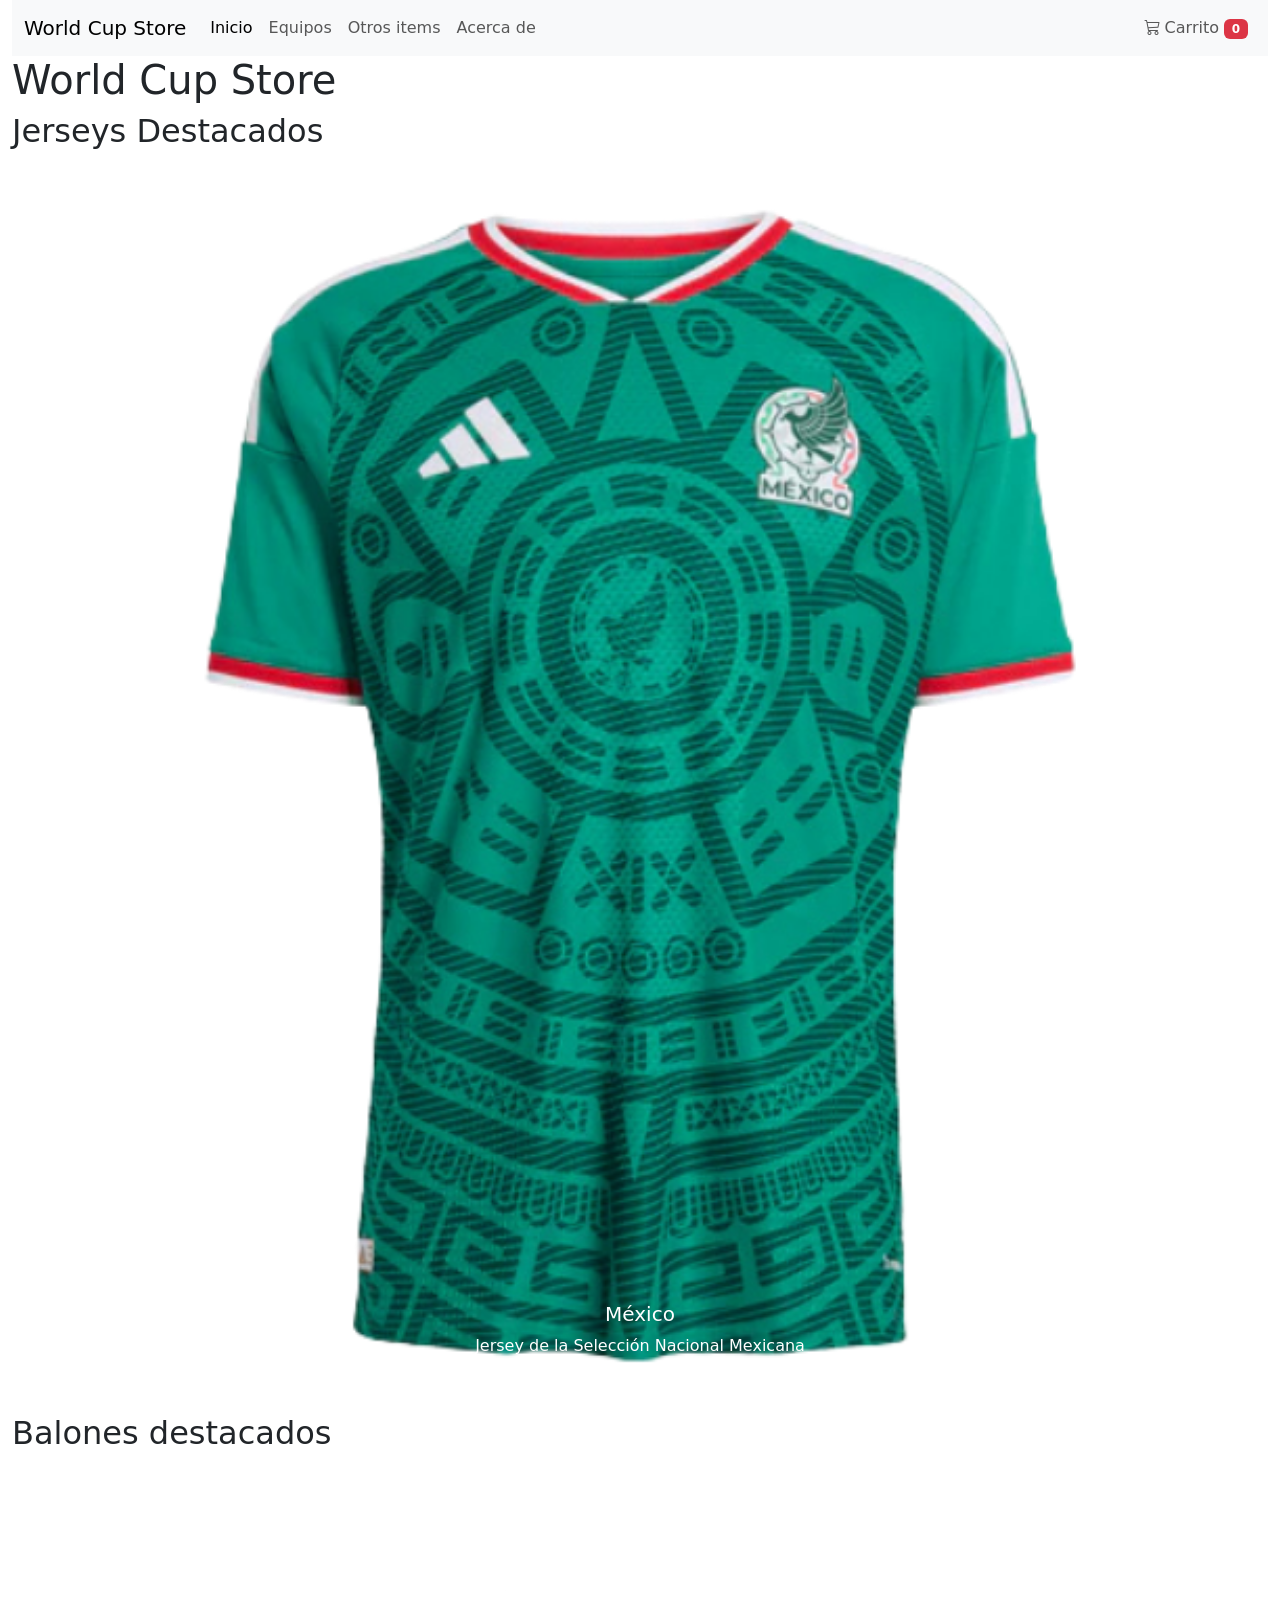
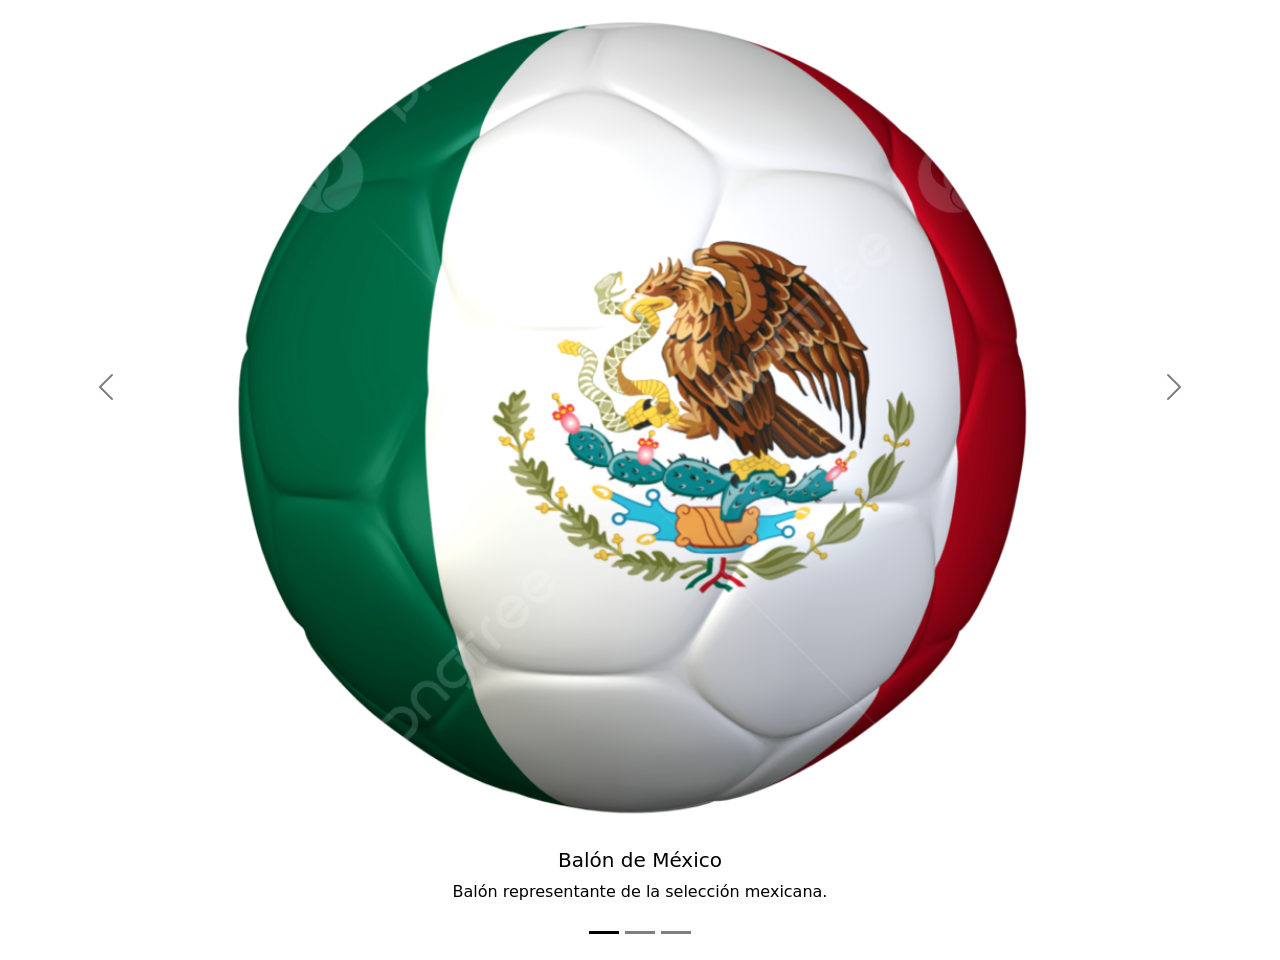
<file: index.html>
<!DOCTYPE html>
<html lang="en">
<head>
    <meta charset="UTF-8">
    <meta name="viewport" content="width=device-width, initial-scale=1.0">
    <title>World Cup Store - Inicio</title>
   <link rel="stylesheet" href="https://cdn.jsdelivr.net/npm/bootstrap@5.3.8/dist/css/bootstrap.min.css">
   <link rel="stylesheet"href="https://cdn.jsdelivr.net/npm/bootstrap-icons@1.11.3/font/bootstrap-icons.min.css">
</head>
<body>
  <div class="container-fluid">
    <nav class="navbar navbar-expand-lg bg-body-tertiary">
    <div class="container-fluid">
        <a class="navbar-brand" href="/">World Cup Store</a>
        <button class="navbar-toggler" type="button"
            data-bs-toggle="collapse"
            data-bs-target="#navbarNav">
            <span class="navbar-toggler-icon"></span>
        </button>
        <div class="collapse navbar-collapse" id="navbarNav">
            <ul class="navbar-nav">
                <li class="nav-item">
                    <a class="nav-link active" href="/">Inicio</a>
                </li>
                <li class="nav-item">
                    <a class="nav-link" href="./HTML/equipos.html">Equipos</a>
                </li>
                <li class="nav-item">
                    <a class="nav-link" href="./HTML/otros.html">Otros items</a>
                </li>
                <li class="nav-item">
                    <a class="nav-link" href="./HTML/acercaDe.html">Acerca de</a>
                </li>
            </ul>
            <ul class="navbar-nav ms-auto">
                <li class="nav-item">
                    <a class="nav-link" href="./HTML/carrito_compras.html">
                        <i class="bi bi-cart3"></i>
                        Carrito
                        <span id="contador-carrito"
                            class="badge bg-danger">
                            0
                        </span>
                    </a>
                </li>
            </ul>
        </div>
    </div>
</nav>
    <h1>World Cup Store</h1>
    <main>
      <section class="carrusel-jerseys">
        <div id="carouselExampleCaptions" class="carousel slide">
          <h2>Jerseys Destacados</h2>
        <div class="carousel-indicators">
          <button type="button" data-bs-target="#carouselExampleCaptions" data-bs-slide-to="0" class="active" aria-current="true" aria-label="Slide 1"></button>
          <button type="button" data-bs-target="#carouselExampleCaptions" data-bs-slide-to="1" aria-label="Slide 2"></button>
          <button type="button" data-bs-target="#carouselExampleCaptions" data-bs-slide-to="2" aria-label="Slide 3"></button>
          <button type="button" data-bs-target="#carouselExampleCaptions" data-bs-slide-to="3" aria-label="Slide 4"></button>
        </div>
        <div class="carousel-inner">
          <div class="carousel-item active">
            <img src="/Img/index/jerseyMexico.png" class="d-block w-100" alt="Jersey de la Selección Nacional Mexicana">
            <div class="carousel-caption d-none d-md-block">
              <h5>México</h5>
              <p>Jersey de la Selección Nacional Mexicana</p>
            </div>
          </div>
          <div class="carousel-item">
            <img src="/Img/index/jerseyCorea.png" class="d-block w-100" alt="Jersey de la Selección de Corea del Sur">
              <div class="carousel-caption d-none d-md-block">
                <h5>Corea del Sur</h5>
                <p>Jersey de la Selección de Corea del Sur</p>
              </div>
            </div>
            <div class="carousel-item">
              <img src="/Img/index/jerseyCheca.png" class="d-block w-100" alt="Jersey de la Selección de República Checa">
              <div class="carousel-caption d-none d-md-block">
                <h5>Republica Checa</h5>
                <p>Jersey de la Selección de República Checa</p>
              </div>
            </div>
            <div class="carousel-item">
              <img src="/Img/index/jerseySudafrica.png" class="d-block w-100" alt="Jersey de la Selección de Sudáfrica">
              <div class="carousel-caption d-none d-md-block">
                <h5>Sudáfrica</h5>
                <p>Jersey de la Selección de Sudáfrica</p>
              </div>
          </div>
          <button class="carousel-control-prev" type="button" data-bs-target="#carouselExampleCaptions" data-bs-slide="prev">
            <span class="carousel-control-prev-icon" aria-hidden="true"></span>
            <span class="visually-hidden">Previous</span>
          </button>
          <button class="carousel-control-next" type="button" data-bs-target="#carouselExampleCaptions" data-bs-slide="next">
            <span class="carousel-control-next-icon" aria-hidden="true"></span>
            <span class="visually-hidden">Next</span>
          </button>
        </div>
      </section>
      <section class="carrusel-balones">
        <div id="carouselExampleDark" class="carousel carousel-dark slide">
          <h2>Balones destacados</h2>
          <div class="carousel-indicators">
            <button type="button" data-bs-target="#carouselExampleDark" data-bs-slide-to="0" class="active" aria-current="true" aria-label="Slide 1"></button>
            <button type="button" data-bs-target="#carouselExampleDark" data-bs-slide-to="1" aria-label="Slide 2"></button>
            <button type="button" data-bs-target="#carouselExampleDark" data-bs-slide-to="2" aria-label="Slide 3"></button>
          </div>
        
          <div class="carousel-inner">
            <div class="carousel-item active" data-bs-interval="10000">
              <img src="/Img/index/balon_méxico.png" class="d-block w-100" alt="">
              <div class="carousel-caption d-none d-md-block">
                <h5>Balón de México</h5>
                <p>Balón representante de la selección mexicana.</p>
              </div>
            </div>
            <div class="carousel-item" data-bs-interval="2000">
              <img src="/Img/index/balon_corea.png" class="d-block w-100" alt="...">
              <div class="carousel-caption d-none d-md-block">
                <h5>Balón de Corea</h5>
                <p>Balón representante de la selección de corea.</p>
              </div>
            </div>
            <div class="carousel-item">
              <img src="/Img/index/balon_brasil.jpg" class="d-block w-100" alt="...">
              <div class="carousel-caption d-none d-md-block">
                <h5>Balón de Brasil</h5>
                <p>Balón representante de la sección de Brasil.</p>
              </div>
            </div>
          </div>
          <button class="carousel-control-prev" type="button" data-bs-target="#carouselExampleDark" data-bs-slide="prev">
            <span class="carousel-control-prev-icon" aria-hidden="true"></span>
            <span class="visually-hidden">Previous</span>
          </button>
          <button class="carousel-control-next" type="button" data-bs-target="#carouselExampleDark" data-bs-slide="next">
            <span class="carousel-control-next-icon" aria-hidden="true"></span>
            <span class="visually-hidden">Next</span>
          </button>
        </div>
      </section>
    </main>    
  </div>


 <script src="https://cdn.jsdelivr.net/npm/bootstrap@5.3.8/dist/js/bootstrap.min.js" integrity="sha384-G/EV+4j2dNv+tEPo3++6LCgdCROaejBqfUeNjuKAiuXbjrxilcCdDz6ZAVfHWe1Y" crossorigin="anonymous"></script>
 
 
</body>
</html>
</file>
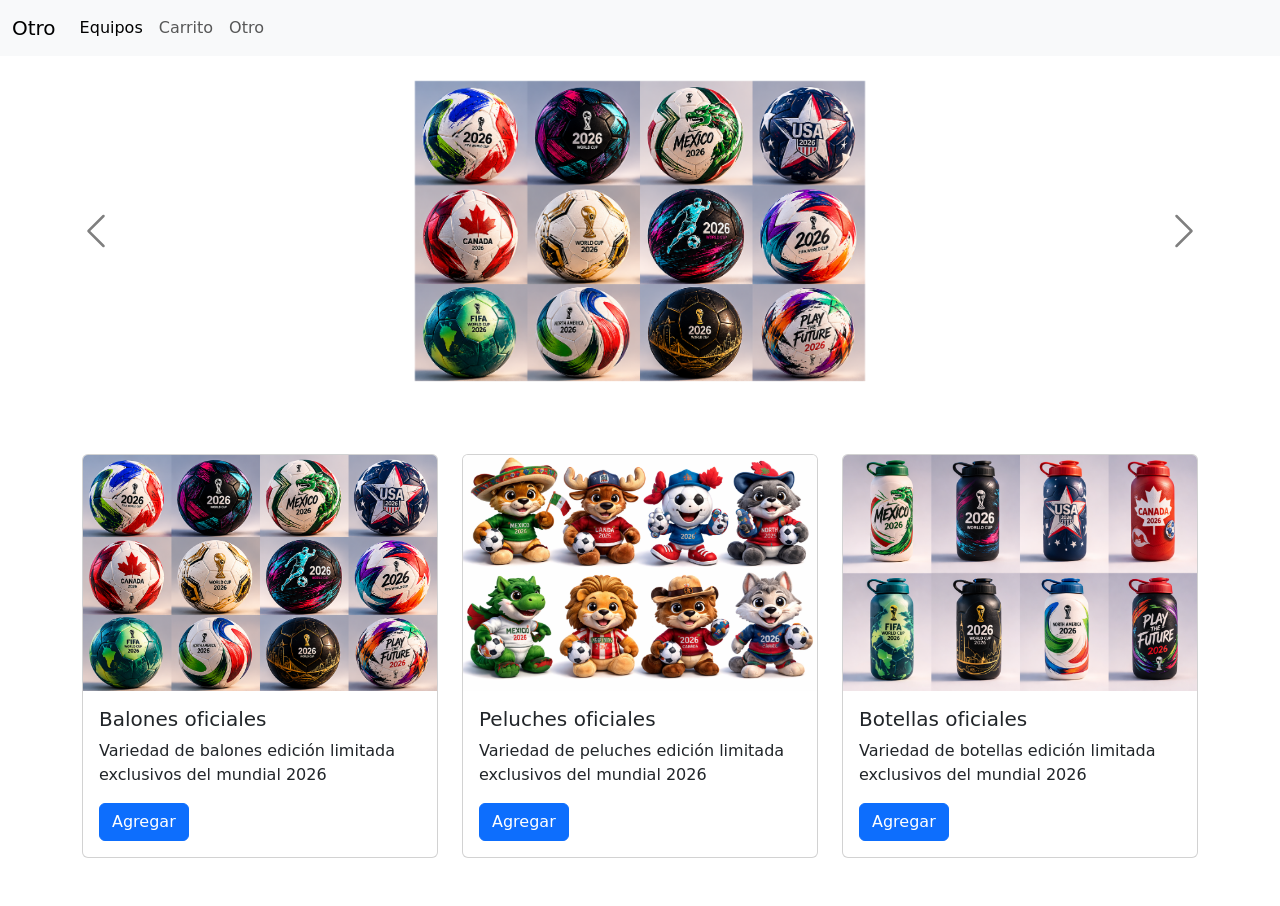
<file: HTML/otros.html>
<!DOCTYPE html>
<html lang="es">
<head>
    <meta charset="UTF-8">
    <meta name="viewport" content="width=device-width, initial-scale=1.0">
    <title>Document</title>
    <link rel="stylesheet" href="https://cdn.jsdelivr.net/npm/bootstrap@5.3.3/dist/css/bootstrap.min.css">
    <link rel="stylesheet" href="/CSS/style.css">
</head>
<body>

    <nav class="navbar navbar-expand-lg bg-body-tertiary">
    <div class="container-fluid">
        <a class="navbar-brand" href="/index.html">Otro</a>
        <button class="navbar-toggler" type="button" data-bs-toggle="collapse" data-bs-target="#navbarNav">
        <span class="navbar-toggler-icon"></span>
        </button>
        <div class="collapse navbar-collapse" id="navbarNav">
        <ul class="navbar-nav">
            <li class="nav-item"><a class="nav-link active" href="equipos.html">Equipos</a></li>
            <li class="nav-item"><a class="nav-link" href="carrito_compras.html">Carrito</a></li>
            <li class="nav-item"><a class="nav-link" href="otros.html">Otro</a></li>
        </ul>
        </div>
    </div>
    </nav>

    <div id="miCarrusel" class="carousel slide">
    <div class="carousel-inner">
        <div class="carousel-item active">
        <img src="/Imagenes/balones.webp" class="d-block w-100 img-carrusel" alt="Balones">
        </div>
        <div class="carousel-item">
        <img src="/Imagenes/balon1.webp" class="d-block w-100 img-carrusel" alt="Balon1">
        </div>
        <div class="carousel-item">
        <img src="/Imagenes/balon2.webp" class="d-block w-100 img-carrusel" alt="Balon2">
        </div>
        <div class="carousel-item">
        <img src="/Imagenes/balon3.webp" class="d-block w-100 img-carrusel" alt="Balon3">
        </div>
        <div class="carousel-item">
        <img src="/Imagenes/peluches.webp" class="d-block w-100 img-carrusel" alt="Peluches">
        </div>
    </div>
    
    <button class="carousel-control-prev" type="button" data-bs-target="#miCarrusel" data-bs-slide="prev">
        <span class="carousel-control-prev-icon" aria-hidden="true"></span>
        <span class="visually-hidden">Anterior</span>
    </button>
    <button class="carousel-control-next" type="button" data-bs-target="#miCarrusel" data-bs-slide="next">
        <span class="carousel-control-next-icon" aria-hidden="true"></span>
        <span class="visually-hidden">Siguiente</span>
    </button>
    </div>

    <div class="container my-5">
    <div class="row g-4">
        <div class="col-md-4">
        <div class="card w-100">
            <img class="card-img-top" src="/Imagenes/balones.webp" alt="Balon del mundial">
            <div class="card-body">
            <h5 class="card-title">Balones oficiales</h5>
            <p class="card-text">Variedad de balones edición limitada exclusivos del mundial 2026</p>
            <button class="btn btn-primary agregar-carrito" data-id="1" data-nombre="Jersey Mundial" data-precio="499" data-imagen="img/jersey.jpg"> Agregar </button>
            </div>
        </div>
        </div>
        
        <div class="col-md-4">
        <div class="card w-100">
            <img class="card-img-top" src="/Imagenes/peluches.webp" alt="Peluche del mundial">
            <div class="card-body">
            <h5 class="card-title">Peluches oficiales</h5>
            <p class="card-text">Variedad de peluches edición limitada exclusivos del mundial 2026</p>
            <button class="btn btn-primary agregar-carrito" data-id="1" data-nombre="Jersey Mundial" data-precio="499" data-imagen="img/jersey.jpg"> Agregar </button>
            </div>
        </div>
        </div>

        <div class="col-md-4">
        <div class="card w-100">
            <img class="card-img-top" src="/Imagenes/botellas.webp" alt="Botellas del mundial">
            <div class="card-body">
            <h5 class="card-title">Botellas oficiales</h5>
            <p class="card-text">Variedad de botellas edición limitada exclusivos del mundial 2026</p>
            <button class="btn btn-primary agregar-carrito" data-id="1" data-nombre="Jersey Mundial" data-precio="499" data-imagen="img/jersey.jpg"> Agregar </button>
            </div>
        </div>
        </div>

             
    </div>
    </div>

    <script src="https://cdn.jsdelivr.net/npm/bootstrap@5.3.3/dist/js/bootstrap.bundle.min.js"></script>
    <script src="/JS/app.js"></script> 
</body>
</html>
</file>
<file: CSS/style.css>
.img-carrusel {
    max-width: 450px; 
    
    height: 350px; 
    object-fit: contain; 
    
    margin: 0 auto; 
}


@media (max-width: 768px) {
    .img-carrusel {
    height: 250px; 
    }
}


.carousel-control-prev-icon,
.carousel-control-next-icon {
    background-color: white;
    border-radius: 50%;
    padding: 20px;

}

/* Flecha izquierda negra */
.carousel-control-prev-icon {
    background-image: url("data:image/svg+xml,%3csvg xmlns='http://www.w3.org/2000/svg' viewBox='0 0 16 16' fill='%23000'%3e%3cpath d='M11.354 1.646a.5.5 0 0 1 0 .708L5.707 8l5.647 5.646a.5.5 0 0 1-.708.708l-6-6a.5.5 0 0 1 0-.708l6-6a.5.5 0 0 1 .708 0z'/%3e%3c/svg%3e");
}

/* Flecha derecha negra */
.carousel-control-next-icon {
    background-image: url("data:image/svg+xml,%3csvg xmlns='http://www.w3.org/2000/svg' viewBox='0 0 16 16' fill='%23000'%3e%3cpath d='M4.646 1.646a.5.5 0 0 1 .708 0l6 6a.5.5 0 0 1 0 .708l-6 6a.5.5 0 0 1-.708-.708L10.293 8 4.646 2.354a.5.5 0 0 1 0-.708z'/%3e%3c/svg%3e");
}
</file>
